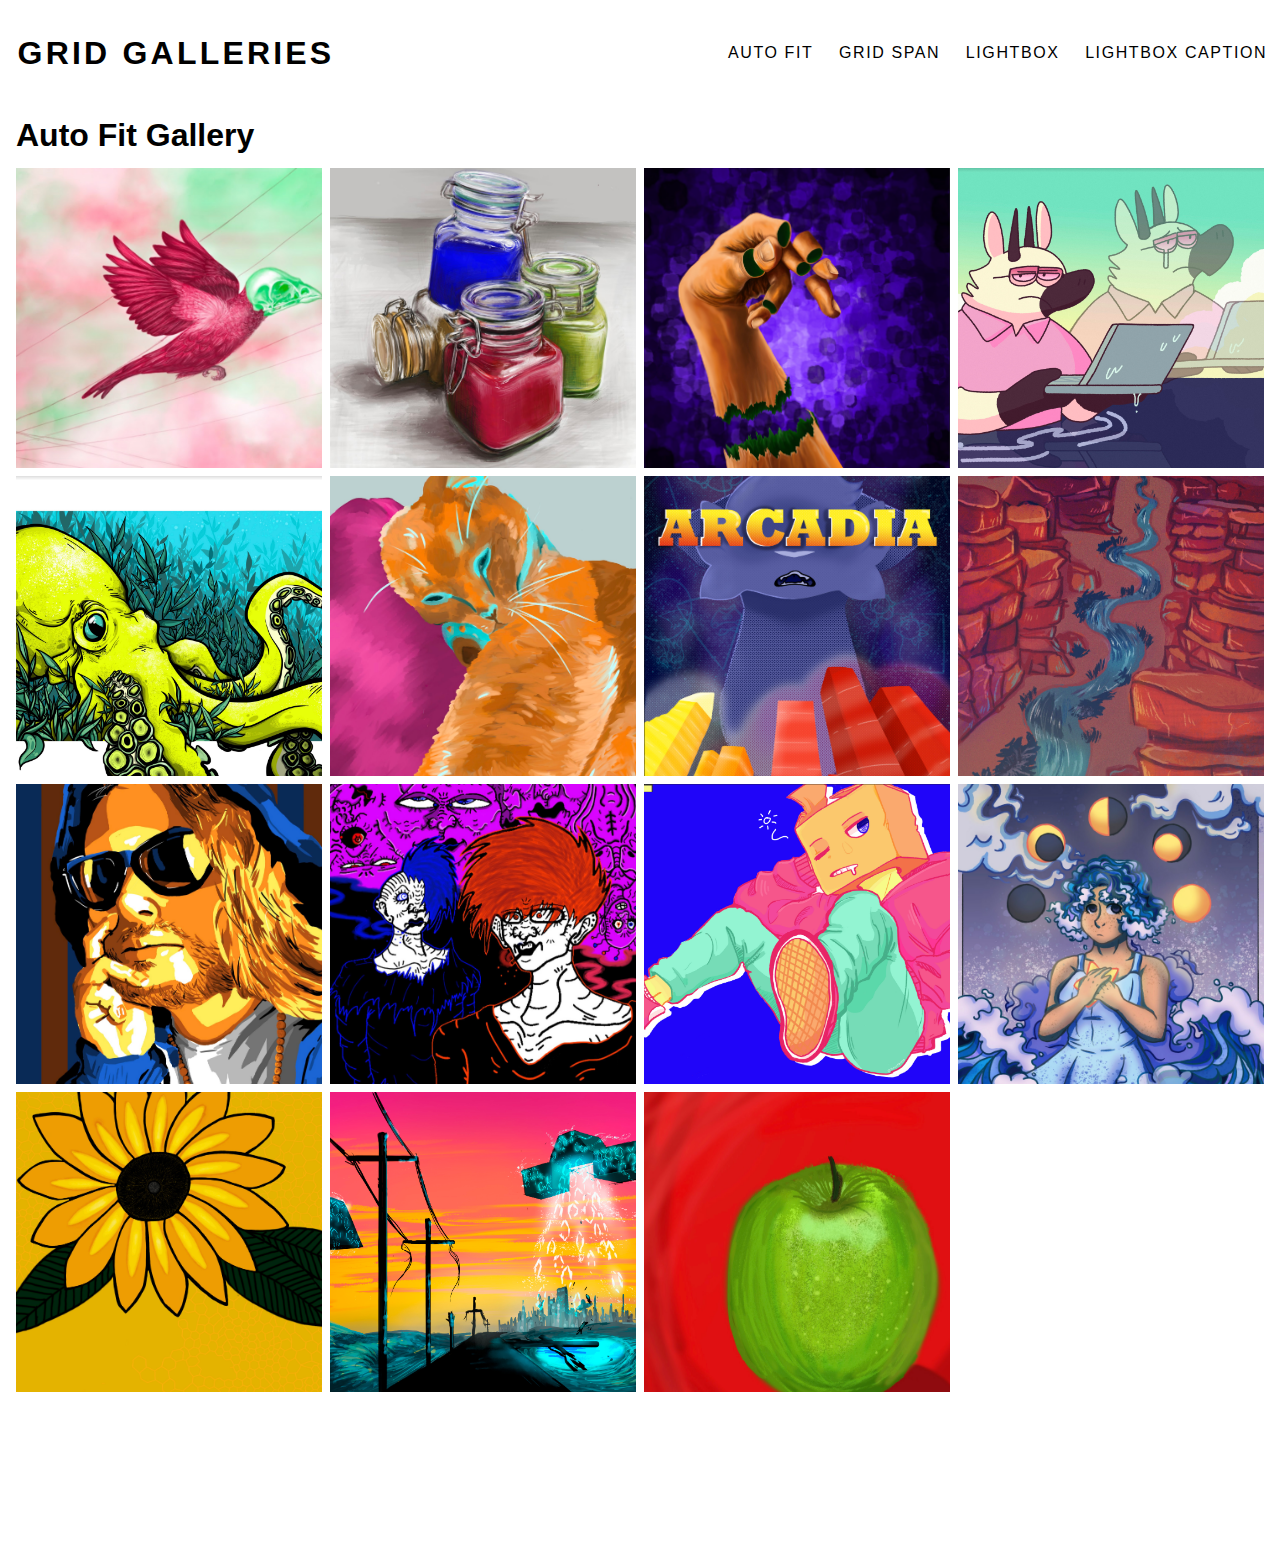
<file: index.html>
<!DOCTYPE html>
<html lang="en">
<head>
    <meta charset="UTF-8">
    <meta name="viewport" content="width=device-width, initial-scale=1.0">
   <link rel="stylesheet" href="css/styles.css">
    <title>Grid Gallery</title>
</head>
<body>
    <header>
        <nav class="header-nav">
            <h1 class="logo"><a href="index.html">Grid Galleries</a></h1>
           <ul class="nav-menu"> <li class="nav-item"><a href="index.html">Auto Fit</a></li>
            <li class="nav-item"><a href="grid-span.html">Grid Span</a></li>
            <li class="nav-item"><a href="lightbox.html">Lightbox</a></li>
            <li class="nav-item"><a href="lightbox-caption.html">Lightbox Caption</a></li></ul>
    
        </nav>
    </header>
    <main class="gallery-page">
        <h1>Auto Fit Gallery</h1>
        <section class="gallery-auto-fit">
            <div class="gallery-item"><a href="img/menu-1.jpg"><img src="img/menu-1.jpg" alt="could be anything" class="gallery-img"></a></div>
            <div class="gallery-item"><a href="img/menu-2.jpg"><img src="img/menu-2.jpg" alt="could be anything" class="gallery-img"></a></div>
            <div class="gallery-item"><a href="img/menu-3.jpg"><img src="img/menu-3.jpg" alt="could be anything" class="gallery-img"></a></div>
            <div class="gallery-item"><a href="img/menu-4.jpg"><img src="img/menu-4.jpg" alt="could be anything" class="gallery-img"></a></div>
            <div class="gallery-item"><a href="img/menu-5.jpg"><img src="img/menu-5.jpg" alt="could be anything" class="gallery-img"></a></div>
            <div class="gallery-item"><a href="img/menu-6.jpg"><img src="img/menu-6.jpg" alt="could be anything" class="gallery-img"></a></div>
            <div class="gallery-item"><a href="img/menu-7.jpg"><img src="img/menu-7.jpg" alt="could be anything" class="gallery-img"></a></div>
            <div class="gallery-item"><a href="img/menu-8.jpg"><img src="img/menu-8.jpg" alt="could be anything" class="gallery-img"></a></div>
            <div class="gallery-item"><a href="img/menu-9.jpg"><img src="img/menu-9.jpg" alt="could be anything" class="gallery-img"></a></div>
            <div class="gallery-item"><a href="img/menu-10.jpg"><img src="img/menu-10.jpg" alt="could be anything" class="gallery-img"></a></div>
            <div class="gallery-item"><a href="img/menu-11.jpg"><img src="img/menu-11.jpg" alt="could be anything" class="gallery-img"></a></div>
            <div class="gallery-item"><a href="img/menu-12.jpg"><img src="img/menu-12.jpg" alt="could be anything" class="gallery-img"></a></div>
            <div class="gallery-item"><a href="img/menu-13.jpg"><img src="img/menu-13.jpg" alt="could be anything" class="gallery-img"></a></div>
            <div class="gallery-item"><a href="img/menu-14.jpg"><img src="img/menu-14.jpg" alt="could be anything" class="gallery-img"></a></div>
            <div class="gallery-item"><a href="img/menu-15.jpg"><img src="img/menu-15.jpg" alt="could be anything" class="gallery-img"></a></div>
        </section>
    </main>
</body>
</html>
</file>
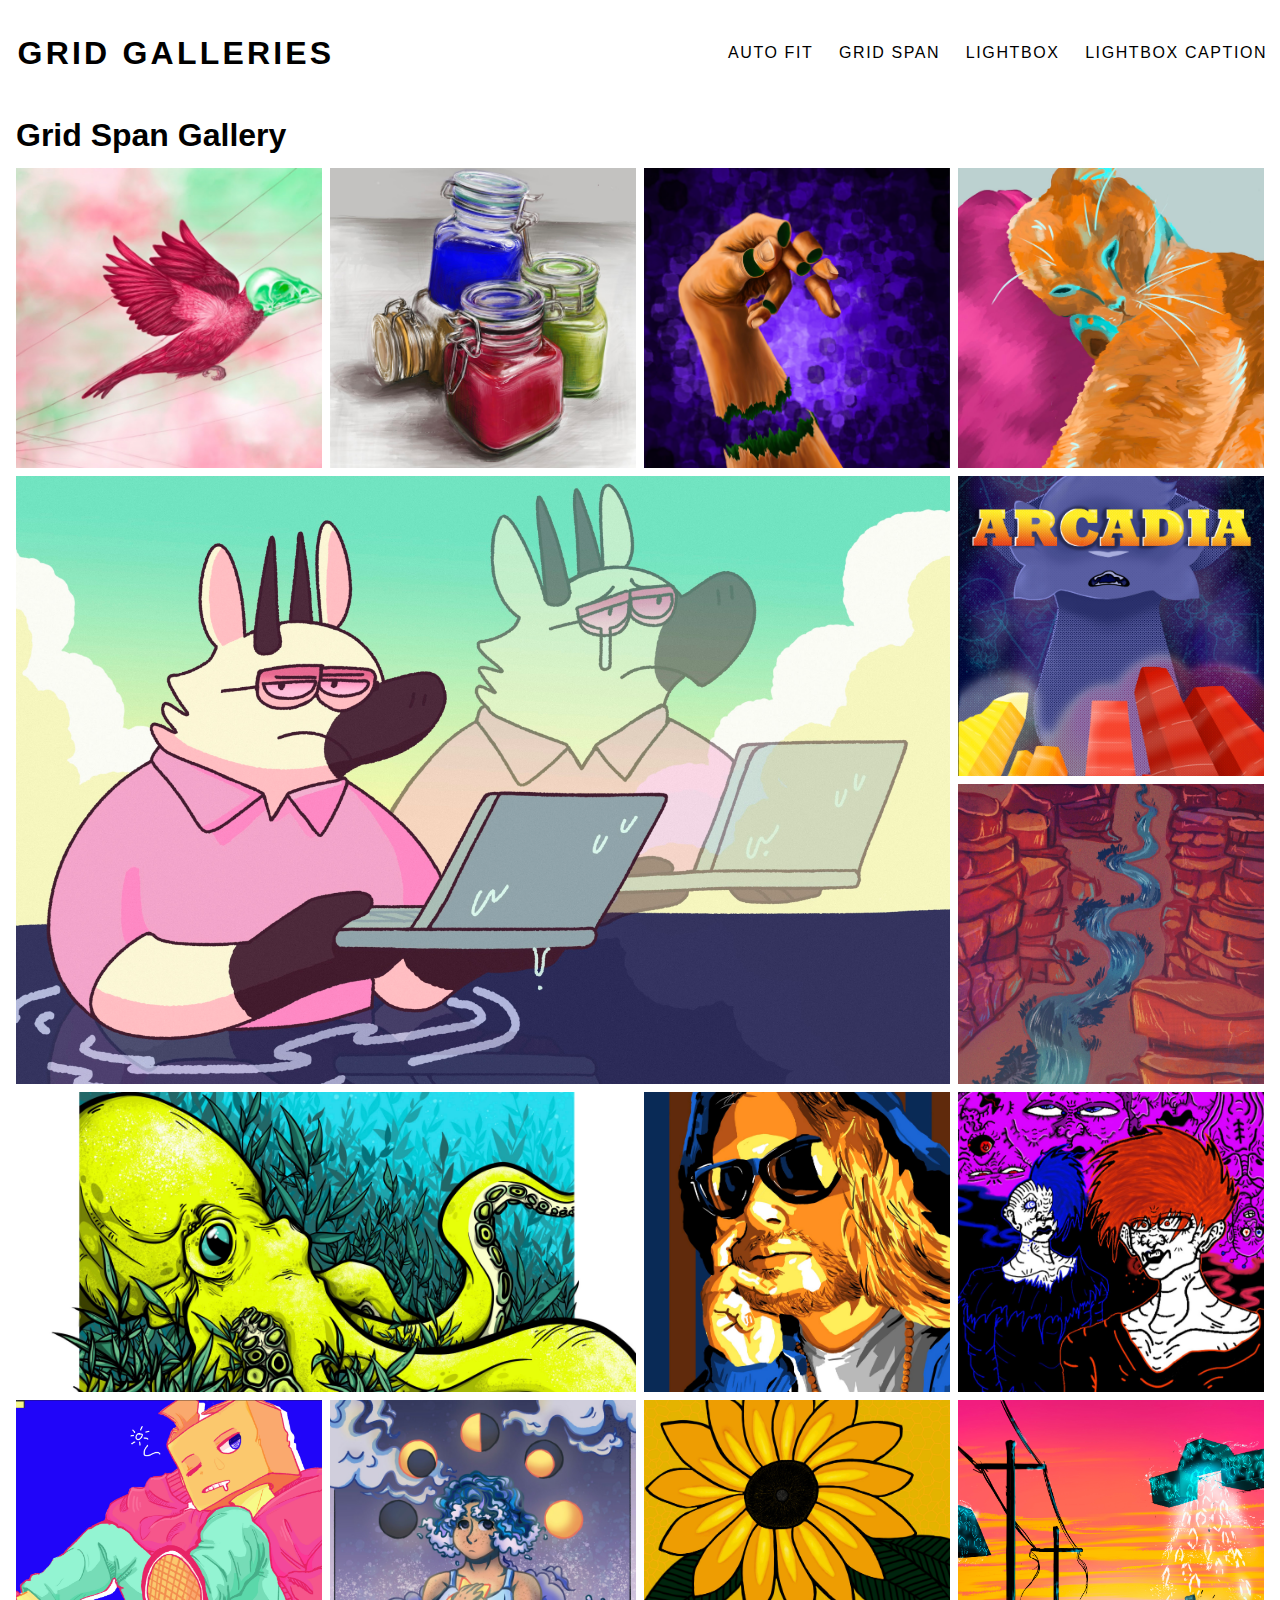
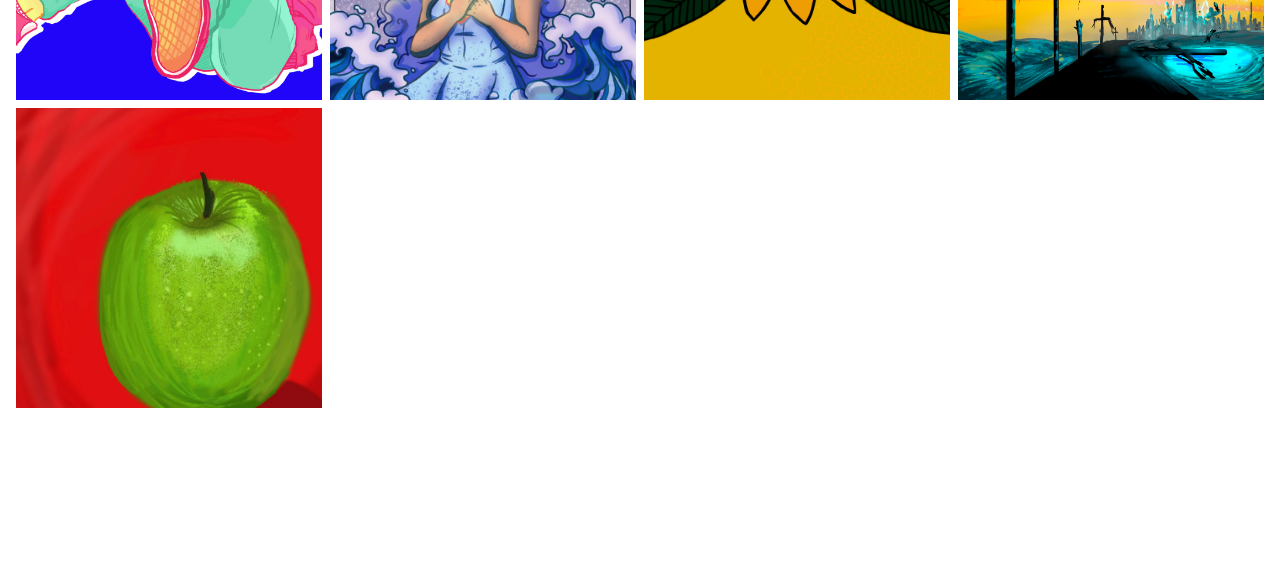
<file: grid-span.html>
<!DOCTYPE html>
<html lang="en">
<head>
    <meta charset="UTF-8">
    <meta name="viewport" content="width=device-width, initial-scale=1.0">
   <link rel="stylesheet" href="css/styles.css">
    <title>Grid Gallery</title>
</head>
<body>
    <header>
        <nav class="header-nav">
            <h1 class="logo"><a href="index.html">Grid Galleries</a></h1>
           <ul class="nav-menu"> <li class="nav-item"><a href="index.html">Auto Fit</a></li>
            <li class="nav-item"><a href="grid-span.html">Grid Span</a></li>
            <li class="nav-item"><a href="lightbox.html">Lightbox</a></li>
            <li class="nav-item"><a href="lightbox-caption.html">Lightbox Caption</a></li></ul>
    
        </nav>
    </header>
    <main class="gallery-page">
        <h1>Grid Span Gallery</h1>
        <section class="gallery-span">
            <div class="gallery-item"><a href="img/menu-1.jpg"><img src="img/menu-1.jpg" alt="could be anything" class="gallery-img"></a></div>
            <div class="gallery-item"><a href="img/menu-2.jpg"><img src="img/menu-2.jpg" alt="could be anything" class="gallery-img"></a></div>
            <div class="gallery-item"><a href="img/menu-3.jpg"><img src="img/menu-3.jpg" alt="could be anything" class="gallery-img"></a></div>
            <div class="gallery-item w-3 h-2"><a href="img/menu-4.jpg"><img src="img/menu-4.jpg" alt="could be anything" class="gallery-img"></a></div>
            <div class="gallery-item w-2"><a href="img/menu-5.jpg"><img src="img/menu-5.jpg" alt="could be anything" class="gallery-img"></a></div>
            <div class="gallery-item"><a href="img/menu-6.jpg"><img src="img/menu-6.jpg" alt="could be anything" class="gallery-img"></a></div>
            <div class="gallery-item"><a href="img/menu-7.jpg"><img src="img/menu-7.jpg" alt="could be anything" class="gallery-img"></a></div>
            <div class="gallery-item"><a href="img/menu-8.jpg"><img src="img/menu-8.jpg" alt="could be anything" class="gallery-img"></a></div>
            <div class="gallery-item"><a href="img/menu-9.jpg"><img src="img/menu-9.jpg" alt="could be anything" class="gallery-img"></a></div>
            <div class="gallery-item"><a href="img/menu-10.jpg"><img src="img/menu-10.jpg" alt="could be anything" class="gallery-img"></a></div>
            <div class="gallery-item"><a href="img/menu-11.jpg"><img src="img/menu-11.jpg" alt="could be anything" class="gallery-img"></a></div>
            <div class="gallery-item"><a href="img/menu-12.jpg"><img src="img/menu-12.jpg" alt="could be anything" class="gallery-img"></a></div>
            <div class="gallery-item"><a href="img/menu-13.jpg"><img src="img/menu-13.jpg" alt="could be anything" class="gallery-img"></a></div>
            <div class="gallery-item"><a href="img/menu-14.jpg"><img src="img/menu-14.jpg" alt="could be anything" class="gallery-img"></a></div>
            <div class="gallery-item"><a href="img/menu-15.jpg"><img src="img/menu-15.jpg" alt="could be anything" class="gallery-img"></a></div>
        </section>
    </main>
</body>
</html>
</file>
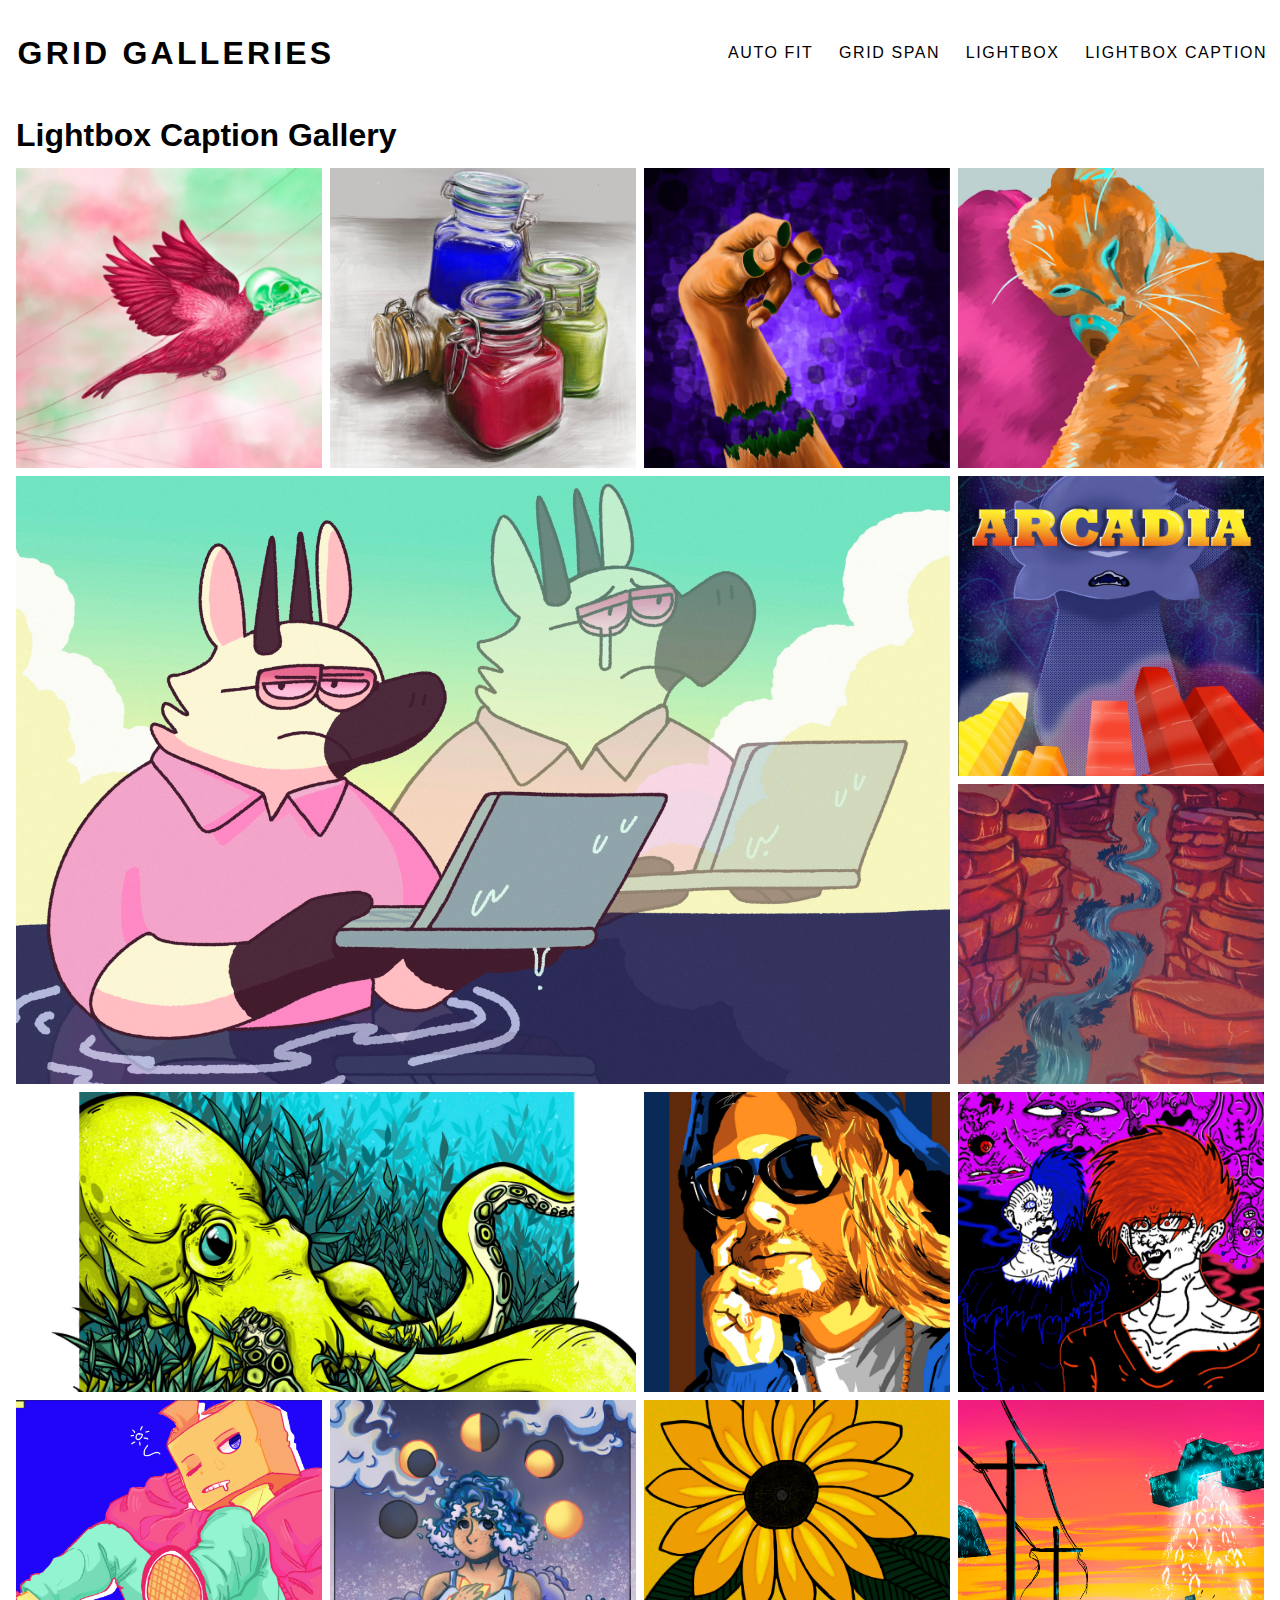
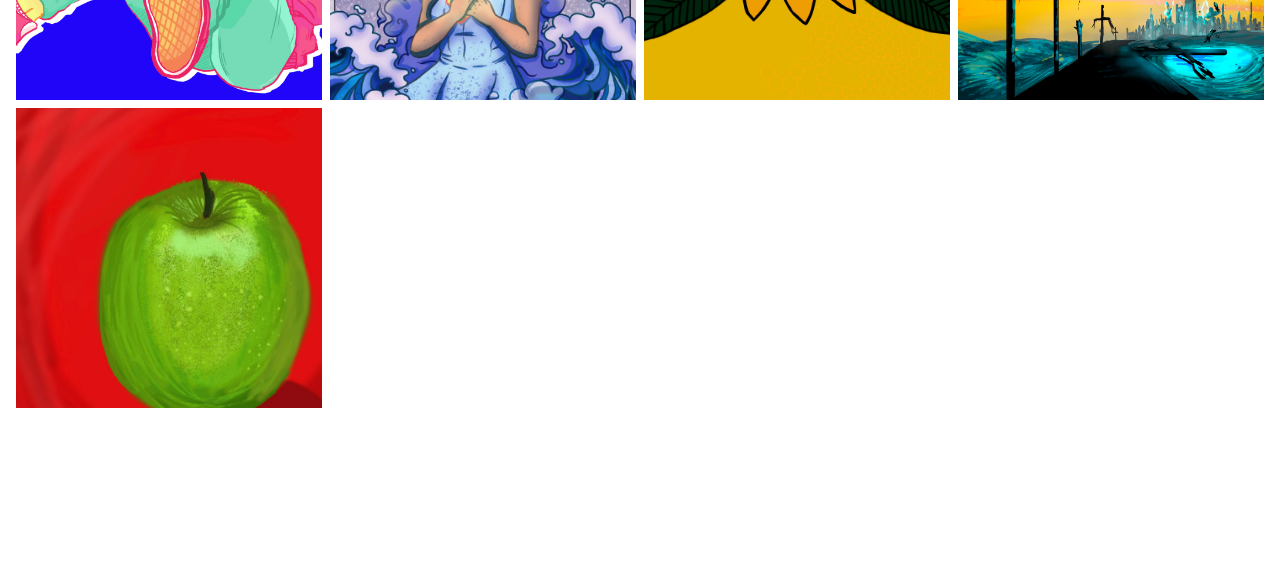
<file: lightbox-caption.html>
<!DOCTYPE html>
<html lang="en">
<head>
    <meta charset="UTF-8">
    <meta name="viewport" content="width=device-width, initial-scale=1.0">
   <link rel="stylesheet" href="css/styles.css">
   <link rel="stylesheet" href="css/glightbox.min.css">
    <title>Grid Gallery</title>
</head>
<body>
    <header>
        <nav class="header-nav">
            <h1 class="logo"><a href="index.html">Grid Galleries</a></h1>
           <ul class="nav-menu"> <li class="nav-item"><a href="index.html">Auto Fit</a></li>
            <li class="nav-item"><a href="grid-span.html">Grid Span</a></li>
            <li class="nav-item"><a href="lightbox.html">Lightbox</a></li>
            <li class="nav-item"><a href="lightbox-caption.html">Lightbox Caption</a></li></ul>
    
        </nav>
    </header>
    <main class="gallery-page">
        <h1>Lightbox Caption Gallery</h1>
        <section class="gallery-span">
            <div class="gallery-item"><a href="img/menu-1.jpg" class="glightbox"><img src="img/menu-1.jpg" alt="could be anything" class="gallery-img"></a></div>
            <div class="gallery-item"><a href="img/menu-2.jpg " class="glightbox"><img src="img/menu-2.jpg" alt="could be anything" class="gallery-img"></a></div>
            <div class="gallery-item"><a href="img/menu-3.jpg" class="glightbox"><img src="img/menu-3.jpg" alt="could be anything" class="gallery-img"></a></div>
            <div class="gallery-item w-3 h-2"><a href="img/menu-4.jpg" class="glightbox" data-glightbox="title: sweet baby boy; description: subject to the whims of the sea; descPosition: right;"><img src="img/menu-4.jpg" alt="could be anything" class="gallery-img"></a></div>
            <div class="gallery-item w-2"><a href="img/menu-5.jpg" class="glightbox"><img src="img/menu-5.jpg" alt="could be anything" class="gallery-img"></a></div>
            <div class="gallery-item"><a href="img/menu-6.jpg" class="glightbox"><img src="img/menu-6.jpg" alt="could be anything" class="gallery-img"></a></div>
            <div class="gallery-item"><a href="img/menu-7.jpg" class="glightbox"><img src="img/menu-7.jpg" alt="could be anything" class="gallery-img"></a></div>
            <div class="gallery-item"><a href="img/menu-8.jpg" class="glightbox"><img src="img/menu-8.jpg" alt="could be anything" class="gallery-img"></a></div>
            <div class="gallery-item"><a href="img/menu-9.jpg" class="glightbox"><img src="img/menu-9.jpg" alt="could be anything" class="gallery-img"></a></div>
            <div class="gallery-item"><a href="img/menu-10.jpg" class="glightbox"><img src="img/menu-10.jpg" alt="could be anything" class="gallery-img"></a></div>
            <div class="gallery-item"><a href="img/menu-11.jpg" class="glightbox"><img src="img/menu-11.jpg" alt="could be anything" class="gallery-img"></a></div>
            <div class="gallery-item"><a href="img/menu-12.jpg" class="glightbox"><img src="img/menu-12.jpg" alt="could be anything" class="gallery-img"></a></div>
            <div class="gallery-item"><a href="img/menu-13.jpg" class="glightbox"><img src="img/menu-13.jpg" alt="could be anything" class="gallery-img"></a></div>
            <div class="gallery-item"><a href="img/menu-14.jpg" class="glightbox"><img src="img/menu-14.jpg" alt="could be anything" class="gallery-img"></a></div>
            <div class="gallery-item"><a href="img/menu-15.jpg" class="glightbox"><img src="img/menu-15.jpg" alt="could be anything" class="gallery-img"></a></div>
        </section>
    </main>
    <script src="js/glightbox.min.js"></script>
    <script type="text/javascript">
        const lightbox = GLightbox({ loop: true });
    </script>
</body>
</html>
</file>
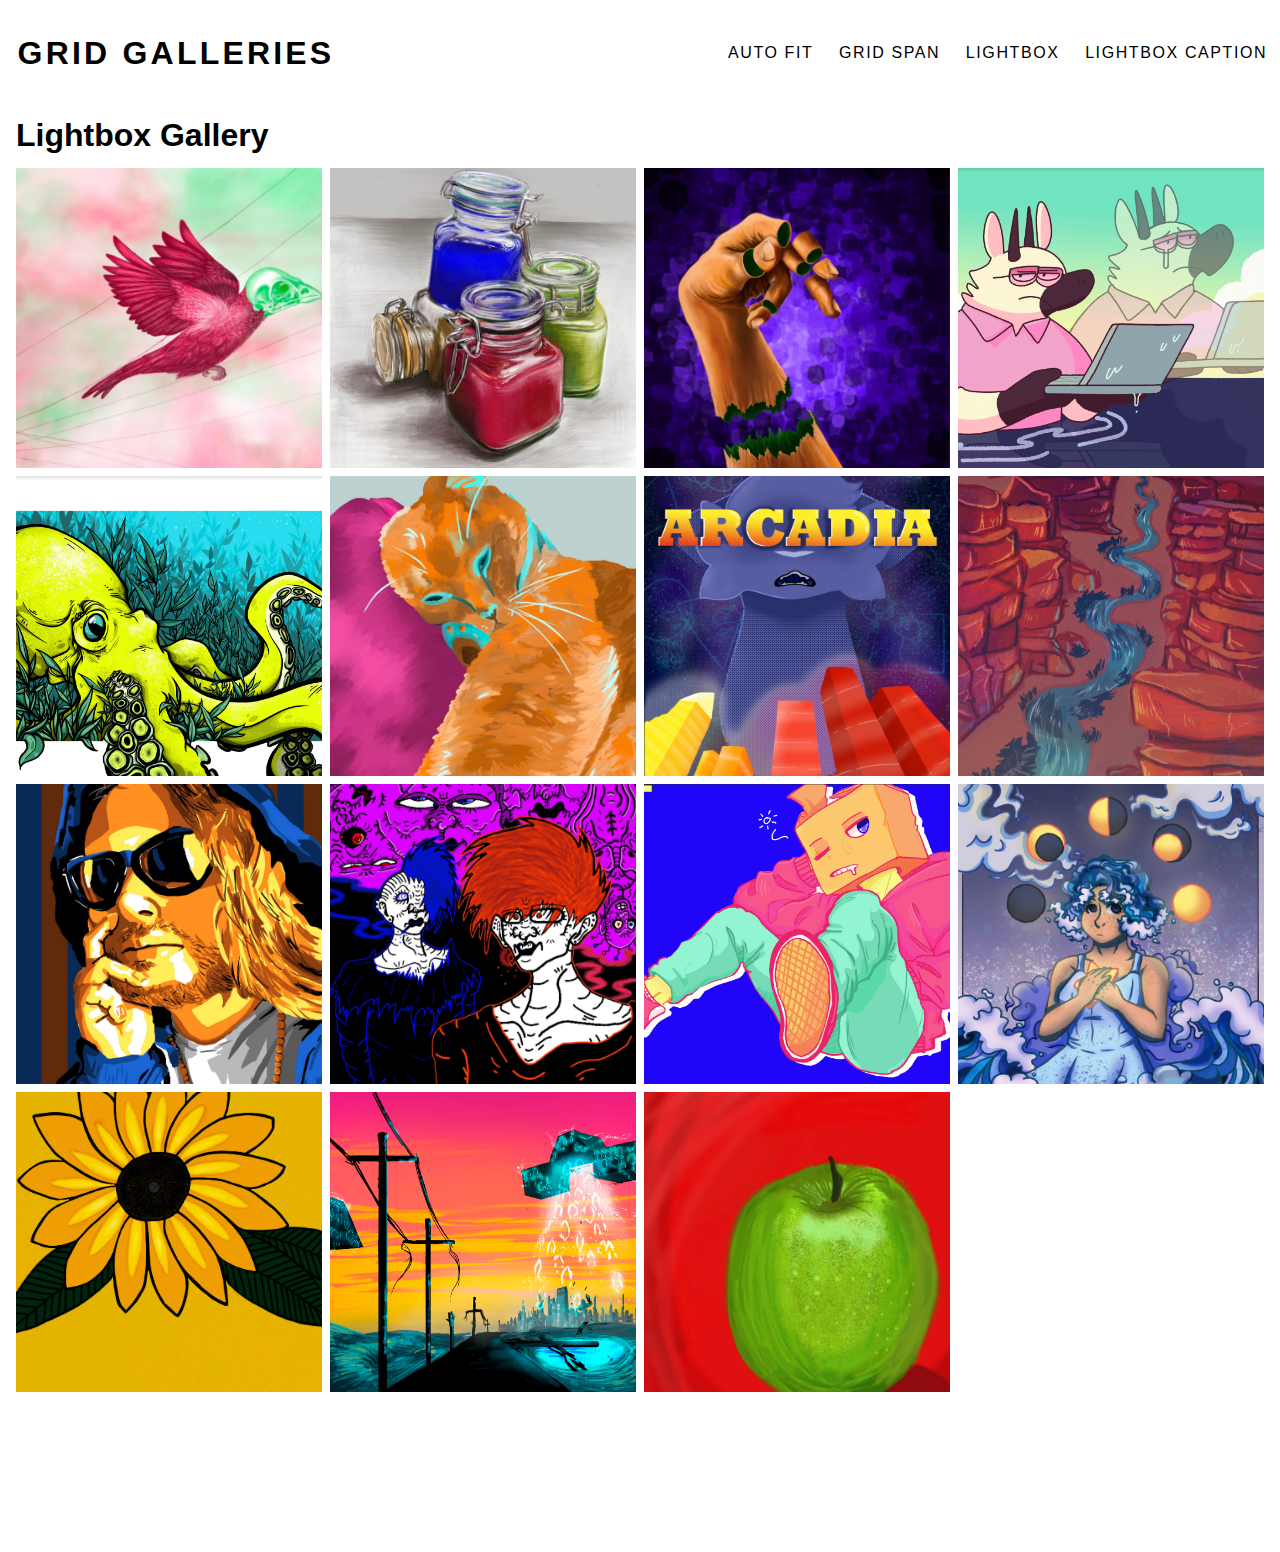
<file: lightbox.html>
<!DOCTYPE html>
<html lang="en">
<head>
    <meta charset="UTF-8">
    <meta name="viewport" content="width=device-width, initial-scale=1.0">
   <link rel="stylesheet" href="css/styles.css">
   <link rel="stylesheet" href="css/glightbox.min.css">
    <title>Grid Gallery</title>
</head>
<body>
    <header>
        <nav class="header-nav">
            <h1 class="logo"><a href="index.html">Grid Galleries</a></h1>
           <ul class="nav-menu"> <li class="nav-item"><a href="index.html">Auto Fit</a></li>
            <li class="nav-item"><a href="grid-span.html">Grid Span</a></li>
            <li class="nav-item"><a href="lightbox.html">Lightbox</a></li>
            <li class="nav-item"><a href="lightbox-caption.html">Lightbox Caption</a></li></ul>
    
        </nav>
    </header>
    <main class="gallery-page">
        <h1>Lightbox Gallery</h1>
        <section class="gallery-auto-fit">
            <div class="gallery-item"><a href="img/menu-1.jpg"class="glightbox"><img src="img/menu-1.jpg" alt="could be anything" class="gallery-img"></a></div>
            <div class="gallery-item"><a href="img/menu-2.jpg"class="glightbox"><img src="img/menu-2.jpg" alt="could be anything" class="gallery-img"></a></div>
            <div class="gallery-item"><a href="img/menu-3.jpg"class="glightbox"><img src="img/menu-3.jpg" alt="could be anything" class="gallery-img"></a></div>
            <div class="gallery-item"><a href="img/menu-4.jpg"class="glightbox"><img src="img/menu-4.jpg" alt="could be anything" class="gallery-img"></a></div>
            <div class="gallery-item"><a href="img/menu-5.jpg" class="glightbox"><img src="img/menu-5.jpg" alt="could be anything" class="gallery-img"></a></div>
            <div class="gallery-item"><a href="img/menu-6.jpg" class="glightbox"><img src="img/menu-6.jpg" alt="could be anything" class="gallery-img"></a></div>
            <div class="gallery-item"><a href="img/menu-7.jpg" class="glightbox"><img src="img/menu-7.jpg" alt="could be anything" class="gallery-img"></a></div>
            <div class="gallery-item"><a href="img/menu-8.jpg" class="glightbox"><img src="img/menu-8.jpg" alt="could be anything" class="gallery-img"></a></div>
            <div class="gallery-item"><a href="img/menu-9.jpg" class="glightbox"><img src="img/menu-9.jpg" alt="could be anything" class="gallery-img"></a></div>
            <div class="gallery-item"><a href="img/menu-10.jpg" class="glightbox"><img src="img/menu-10.jpg" alt="could be anything" class="gallery-img"></a></div>
            <div class="gallery-item"><a href="img/menu-11.jpg" class="glightbox"><img src="img/menu-11.jpg" alt="could be anything" class="gallery-img"></a></div>
            <div class="gallery-item"><a href="img/menu-12.jpg" class="glightbox"><img src="img/menu-12.jpg" alt="could be anything" class="gallery-img"></a></div>
            <div class="gallery-item"><a href="img/menu-13.jpg" class="glightbox" ><img src="img/menu-13.jpg" alt="could be anything" class="gallery-img"></a></div>
            <div class="gallery-item"><a href="img/menu-14.jpg" class="glightbox"><img src="img/menu-14.jpg" alt="could be anything" class="gallery-img"></a></div>
            <div class="gallery-item"><a href="img/menu-15.jpg" class="glightbox"><img src="img/menu-15.jpg" alt="could be anything" class="gallery-img"></a></div>
        </section>
    </main>
    <script src="js/glightbox.min.js"></script>
    <script type="text/javascript">
        const lightbox = GLightbox({ loop: true });
    </script>
</body>
</html>
</file>
<file: css/styles.css>
html {
  font-size: 100%;
  line-height: 1.5rem;
  box-sizing: border-box;
  font-family: Arial, Helvetica, sans-serif;
  height: 100%;
}

body {
  margin: 0 auto;
  padding: 0;
  height: 100%;
  max-width: 1400px;
}

*,
*::before,
*::after {
  box-sizing: inherit;
}

img {
  width: 100%;
  height: auto;
  display: block;
}

.header-nav {
  display: flex;
  flex-wrap: wrap;
  justify-content: center;
  line-height: 2rem;
  overflow: hidden;
  margin-bottom: 0.5 rem;
  background-color: white;
  font-family: Arial, Helvetica, sans-serif;
}

.logo,
.nav-menu {
  text-transform: uppercase;
}

.nav-menu {
  list-style: none;
  display: flex;
  flex-wrap: wrap;
  justify-content: space-evenly;
  align-items: center;
  padding: 0;
  margin: 0;
}

.nav-item {
  flex: 1 0 50%;
  text-align: center;
}

.logo a,
.nav-menu a {
  display: block;
  text-decoration: none;
  letter-spacing: 0.2rem;
  padding: 0.8rem;
  color: black;
}

.logo a {
  font-weight: bold;
  font-size: 2rem;
}

.logo {
  margin: 0 auto;
}

.nav-menu a {
  letter-spacing: 0.1rem;
  border-bottom: 1px solid white;
  transition: all ease 0.2s;
}

.nav-menu a:hover {
  background-color: white;
  color: black;
  transform: none;
  border-bottom: 1px solid black;
  transition: all ease 0.2s;
}

.nav-menu a:active {
  transform: scale(0.9);
}
/*begin grid gallery styles*/
.gallery-page {
  padding: 0 1rem 10rem 1rem;
}

.gallery-auto-fit {
  display: grid;
  grid-template-columns: repeat(auto-fit, minmax(300px, 1fr));
  grid-auto-rows: 300px;
  grid-gap: 0.5rem;
}
.gallery-span {
  display: grid;
  grid-template-columns: 1fr;
  grid-auto-rows: 300px;
  grid-gap: 0.5rem;
  grid-auto-flow: dense;
}
.gallery-item {
  height: 100%;
  width: 100%;
  overflow: hidden;
}
.gallery-img {
  height: 100%;
  object-fit: cover;
  transition: 0.5s ease-in-out;
}
.gallery-img:hover {
  transform: scale(1.5);
}

.w-1,
.w-2,
.w-3,
.w-4,
.w-5,
.w-6 {
  grid-column: span 1;
}
.h-1,
.h-2,
.h-3,
.h-4,
.h-6 {
  grid-row: span 1;
}

/*Begin media queries */
@media (min-width: 600px) {
  .header-nav {
    line-height: 1.5rem;
  }
  .nav-menu {
    width: 100%;
  }
  .nav-item {
    flex: 1 0 10%;
  }
  /* grid column and row spans for wider screens*/
  .gallery-span {
    grid-template-columns: repeat(auto-fit, minmax(300px, 1fr));
  }
  .w-1 {
    grid-column: span 1;
  }
  .w-2 {
    grid-column: span 2;
  }
  .w-3 {
    grid-column: span 3;
  }
  .w-4 {
    grid-column: span 4;
  }
  .w-5 {
    grid-column: span 5;
  }
  .w-6 {
    grid-column: span 6;
  }
  .h-1 {
    grid-row: span 1;
  }
  .h-2 {
    grid-row: span 2;
  }
  .h-3 {
    grid-row: span 3;
  }
  .h-4 {
    grid-row: span 4;
  }
  .h-5 {
    grid-row: span 5;
  }
  .h-6 {
    grid-row: span 6;
  }
}

@media (min-width: 900px) {
  .header-nav {
    justify-content: space-between;
    padding: 1rem 0;
    margin: 1rem auto 2rem auto;
    line-height: 1rem;
  }
  .nav-item {
    white-space: nowrap;
  }
  .nav-menu {
    width: auto;
  }
  .logo {
    margin: 0 0 0 0.3rem;
  }
}
</file>
